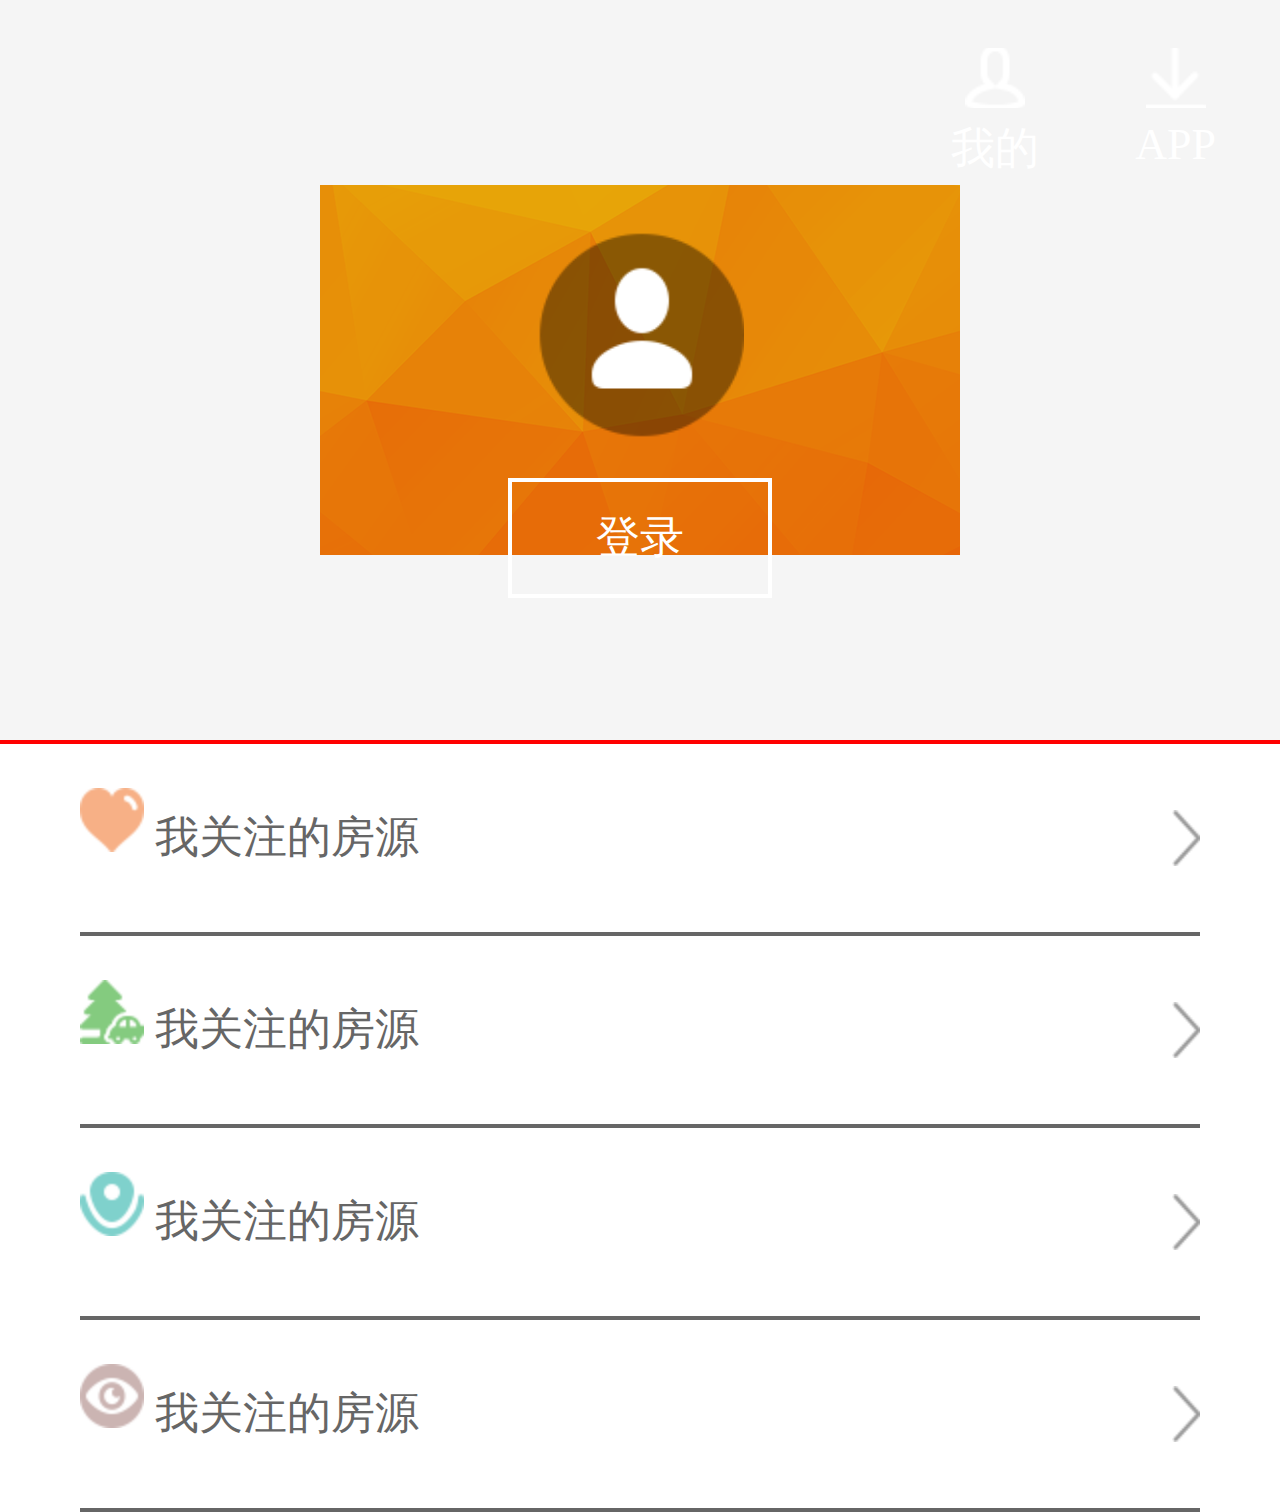
<file: my.html>
<!DOCTYPE html>
<html lang="en">
<head>
    <meta charset="UTF-8">
    <meta name="viewport" content="width=device-width, initial-scale=1.0">
    <meta http-equiv="X-UA-Compatible" content="ie=edge">
    <title>首页</title>
    <link rel="stylesheet" href="css/gonggong.css">
    <link rel="stylesheet" href="css/my.css">
</head>

<body>
    <div id="main">
        <div>
            <div>
                <span></span>
                <p>APP</p>
            </div>
            <div>
                <span></span>
                <p>我的</p>
            </div>
        </div>
        <div>
            <p><img src="image/my/urse2.png" alt=""></p>
            <p>登录</p>
        </div>
    </div>
    <ul>
        <li>
            <div>
                <span></span>
                我关注的房源
            </div>
            <span></span>
        </li>
        <li>
            <div>
                <span></span>
                我关注的房源
            </div>
            <span></span>
        </li>
        <li>
            <div>
                <span></span>
                我关注的房源
            </div>
            <span></span>
        </li>
        <li>
            <div>
                <span></span>
                我关注的房源
            </div>
            <span></span>
        </li>
    </ul>
    <script src="js/zepto.js"></script>
    <script>
        
        //适应网页
        function chang(){
            var w=320;
            var nw=document.documentElement.clientWidth||document.body.clientWidth;
            document.documentElement.style.fontSize=(nw/w)*100+"px";
        }
        window.onresize=function(){
            chang();
        }
        chang();
       </script>

</html>
</file>
<file: css/gonggong.css>
*{
    padding: 0;
    margin: 0;
    list-style: none;
}
html{
    font-size: 100px;
}
body{
    font-size: .16rem;
}
img{
    width: 100%;
    height: 100%;
    vertical-align: middle;
}
</file>
<file: css/my.css>
#main{
    width: 100%;
    height: 1.85rem;
    border-bottom: .01rem solid red;
    background: url('../image/my/bg1.png') no-repeat center center;
}
body{
    background-color: #f5f5f5;
}
#main::before{
    content: "";
    display: table;
}
#main>div:first-of-type{
    overflow: hidden;
    margin: .12rem .16rem;
}
#main>div>div{
    float: right;
    margin-left: .24rem;
    color: #fff;
    font-size: .11rem;
    text-align: center;
}
#main>div>div:first-of-type>span{
    display: inline-block;
    width: .15rem;
    height: .15rem;
    background: url('../image/down.png') no-repeat center center;
    background-size: 100%;
}
#main>div>div:last-of-type>span{
    display: inline-block;
    width: .15rem;
    height: .15rem;
    background: url('../image/urse.png') no-repeat center center;
    background-size: 100%;
}
#main>div:last-of-type>p:first-of-type{
    width: .52rem;
    height: .52rem;
    margin-left: 50%;
    transform: translateX(-50%);
    margin-top: .13rem;
}
#main>div:last-of-type>p:last-of-type{
    text-align: center;
    color: #fff;
    font-size: .11rem;
    margin: .1rem auto;
    width: .64rem;
    height: .28rem;
    line-height: .28rem;
    border: .01rem solid #fff;
}
ul{
    width: 100%;
    padding: 0 .2rem;
    background-color: #fff;
    box-sizing: border-box;
}
ul>li{
    height: .48rem;
    line-height: .48rem;
    border-bottom: .01rem solid ;
    color: #666;
    font-size: .11rem;
    display: flex;
    justify-content: space-between;
    align-items: center;
    box-sizing: border-box;
}
ul>li>div>span{
    display: inline-block;
    width: .16rem;
    height: .16rem;
    background: url('../image/my/icon1.png') no-repeat center cadetblue;
    background-size: 100%;
}
ul>li>span{
    width: .07rem;
    height: .14rem;
    display: inline-block;
    background:url('../image/my/right.png') no-repeat center center;
    background-size: .07rem .14rem;
}
ul>li:nth-of-type(2)>div>span{
    background-image: url('../image/my/icon2.png');
}
ul>li:nth-of-type(3)>div>span{
    background-image: url('../image/my/icon3.png');
}
ul>li:nth-of-type(4)>div>span{
    background-image: url('../image/my/icon4.png');
}
</file>
